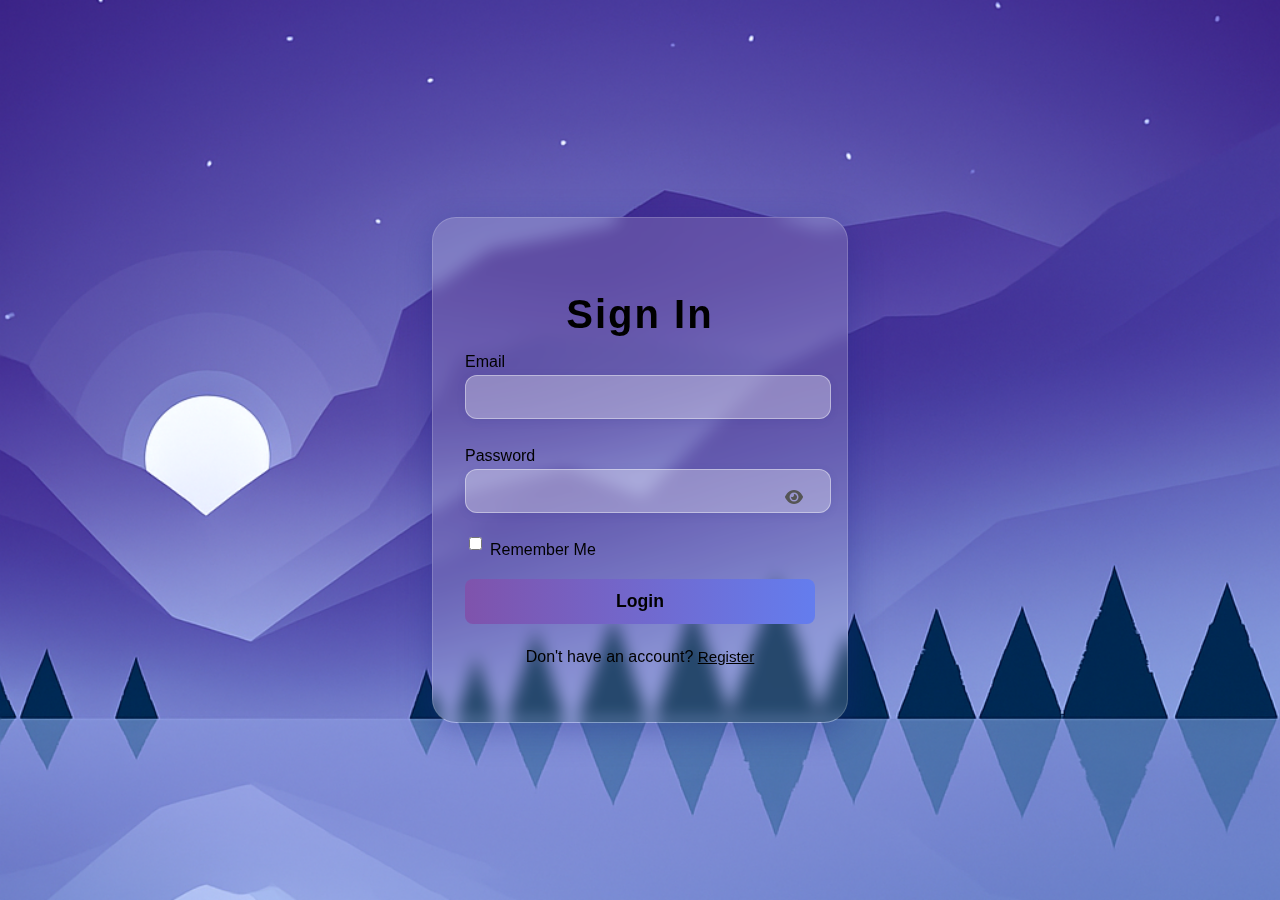
<file: loginpage.html>
<!DOCTYPE html>
<html lang="en">
<head>
    <meta charset="UTF-8">
    <title>Login Page</title>
    <link rel="stylesheet" href="style.css">
    <script defer src="script.js"></script>
    <link rel="stylesheet" href="https://cdnjs.cloudflare.com/ajax/libs/font-awesome/6.0.0/css/all.min.css">
</head>
<body>
    <nav class="navbar">
</nav>
    <div class="signin-container">
        <h2>Sign In</h2>
        <form id="login-form">
            <label for="email">Email</label>
            <input type="email" id="email" required>

            <label for="password">Password</label>
            <div class="password-wrapper">
                <input type="password" id="password" required>
                <i id="togglePassword" class="fas fa-eye"></i>
            </div>

            <div class="remember-me">
                <input type="checkbox" id="remember">
                <label for="remember">Remember Me</label>
            </div>

            <button type="submit">Login</button>
        </form>
        <p>Don't have an account? <a href="#">Register</a></p>
    </div>
</body>
</html>
</file>
<file: style.css>
body {
    min-height: 100vh;
    margin: 0;
    font-family: 'Montserrat', Arial, sans-serif;
    background: url('blue2.png') no-repeat center center fixed;
    background-size: cover;
    display: flex;
    flex-direction: column;
    align-items: center;
    justify-content: center;
}

.signin-container {
    background: rgba(255, 255, 255, 0.15);
    box-shadow: 0 8px 32px 0 rgba(31, 38, 135, 0.37);
    backdrop-filter: blur(8px);
    -webkit-backdrop-filter: blur(8px);
    border-radius: 24px;
    border: 1px solid rgba(255, 255, 255, 0.18);
    padding: 40px 32px;
    width: 350px;
    color: black;
    margin-top: 40px;
    text-align: center;
}

.signin-container h2 {
    font-size: 2.5rem;
    margin-bottom: 16px;
    font-weight: bold;
    letter-spacing: 2px;
}

label {
    display: block;
    text-align: left;
    margin: 16px 0 4px 0;
    font-size: 1rem;
    color: black;
    font-weight: 500;
}

input[type="email"],
input[type="password"] {
    width: 100%;
    padding: 12px 2px 12px 12px;
    border-radius: 12px;
    border: 1px solid rgba(255,255,255,0.4);
    margin-bottom: 12px;
    background: rgba(255,255,255,0.18); /* semi-transparent */
    color: #fff;
    box-shadow: 0 2px 8px 0 rgba(31, 38, 135, 0.10);
    backdrop-filter: blur(4px);
    -webkit-backdrop-filter: blur(4px);
    font-size: 1rem;
    outline: none;
    transition: border 0.2s;
}

input[type="email"]:focus,
input[type="password"]:focus {
    border: 1.5px solid #7f53ac;
    background: rgba(255,255,255,0.28);
}

/* Placeholder color for better visibility */
input[type="email"]::placeholder,
input[type="password"]::placeholder {
    color: black;
    opacity: 1;
}

.password-wrapper {
    position: relative;
}

.password-wrapper i {
    position: absolute;
    right: 12px;
    top: 50%;
    transform: translateY(-50%);
    color: #555;
    cursor: pointer;
}

.remember-me {
    display: flex;
    align-items: center;
    margin-bottom: 16px;
    color: black;
}

.remember-me input[type="checkbox"] {
    margin-right: 8px;
}

button[type="submit"] {
    width: 100%;
    padding: 12px;
    border-radius: 8px;
    border: none;
    background: linear-gradient(90deg, #7f53ac 0%, #647dee 100%);
    color: black;
    font-size: 1.1rem;
    font-weight: bold;
    cursor: pointer;
    margin-bottom: 16px;
    transition: background 0.3s;
}

button[type="submit"]:hover {
    background: linear-gradient(90deg, #647dee 0%, #7f53ac 100%);
}

.signin-container p {
    margin-top: 8px;
    color: black;
}

.signin-container a {
    color: black;
    text-decoration: underline;
    font-size: 0.95rem;
    transition: color 0.2s;
}

.signin-container a:hover {

    color: #ffd700;    color: #ffd700;
}

.navbar {
    width: 100%;
    display: flex;
    justify-content: space-between;
    align-items: center;
    padding: 32px 60px 0 60px;
    position: absolute;
    top: 0;
    left: 0;
    box-sizing: border-box;
}

.logo {
    font-size: 2rem;
    font-weight: bold;
    letter-spacing: 8px;
    margin: 0;
    padding: 0;
}

.navbar ul li a {
    color: #fff;
    text-decoration: none;
    font-size: 1.1rem;
    letter-spacing: 1px;
    transition: color 0.2s;
}
.navbar ul li a:hover {
    color: #ffd700;
}
</file>
